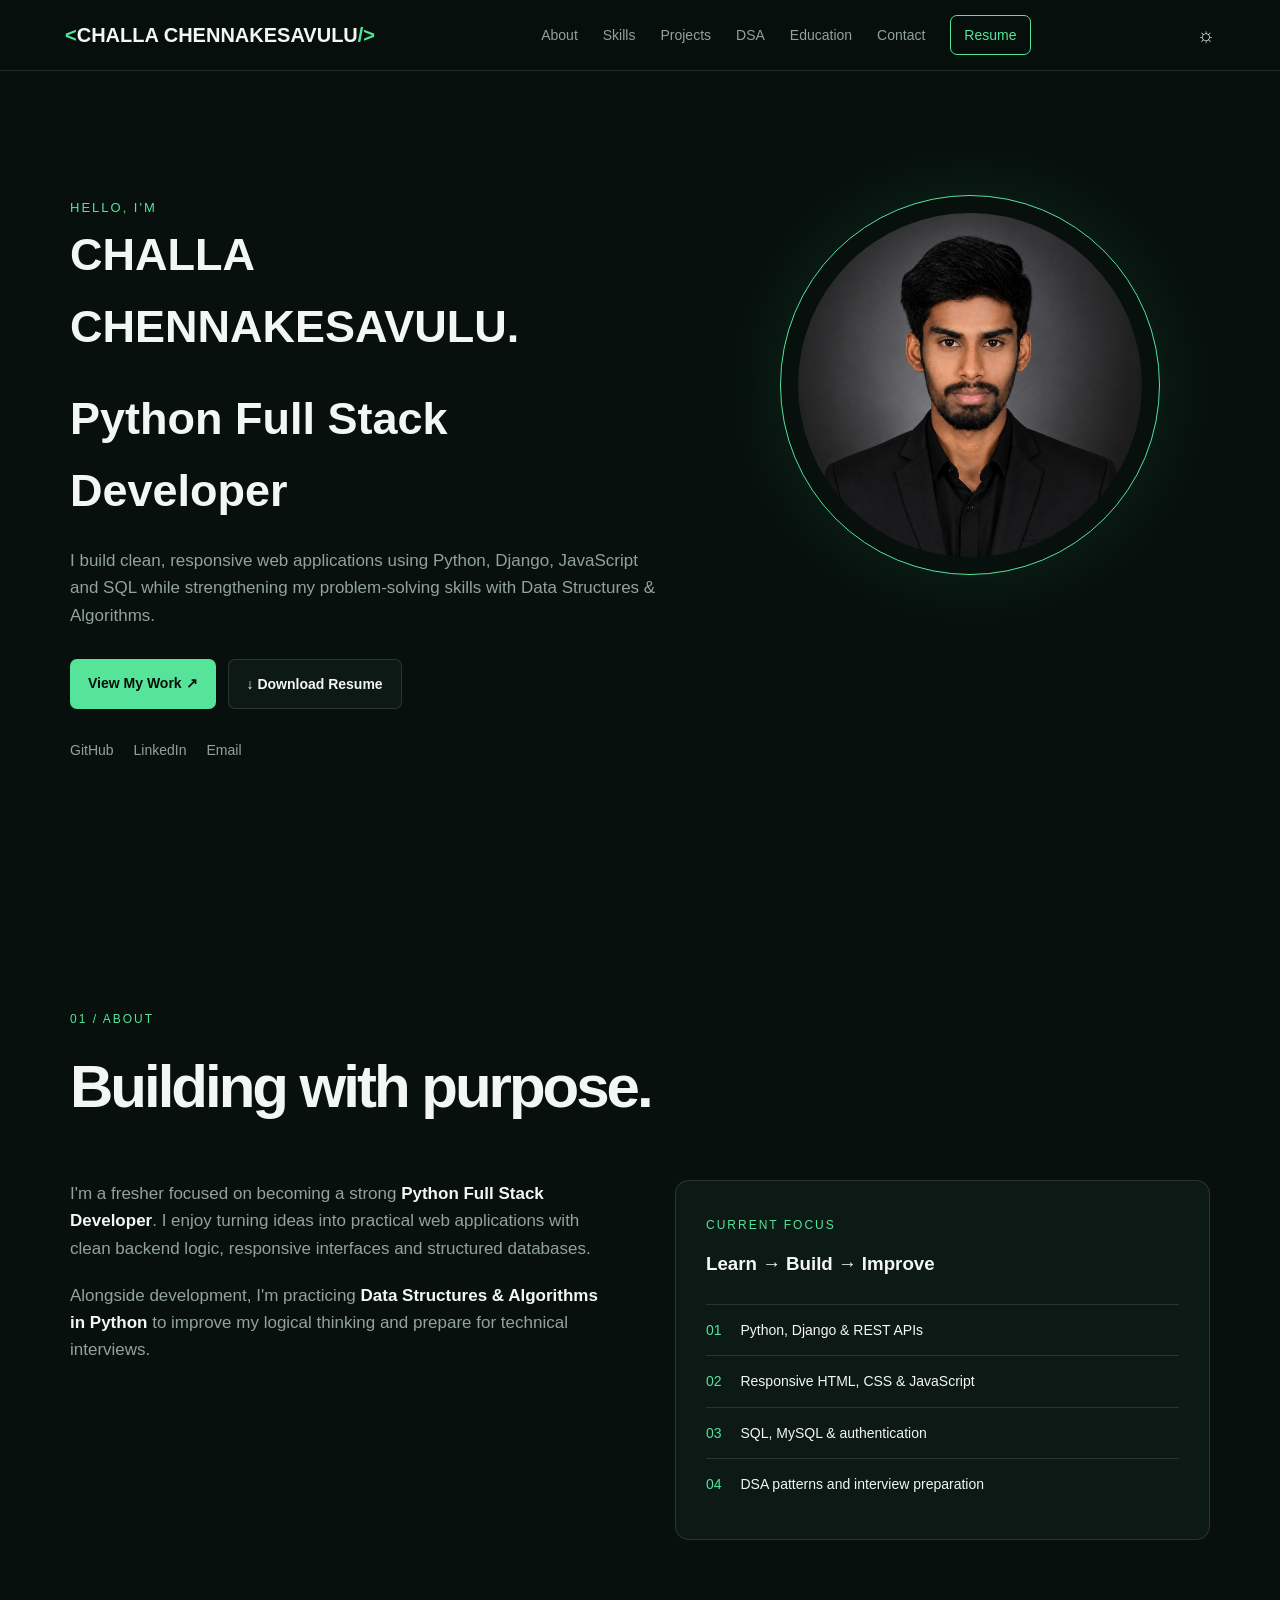
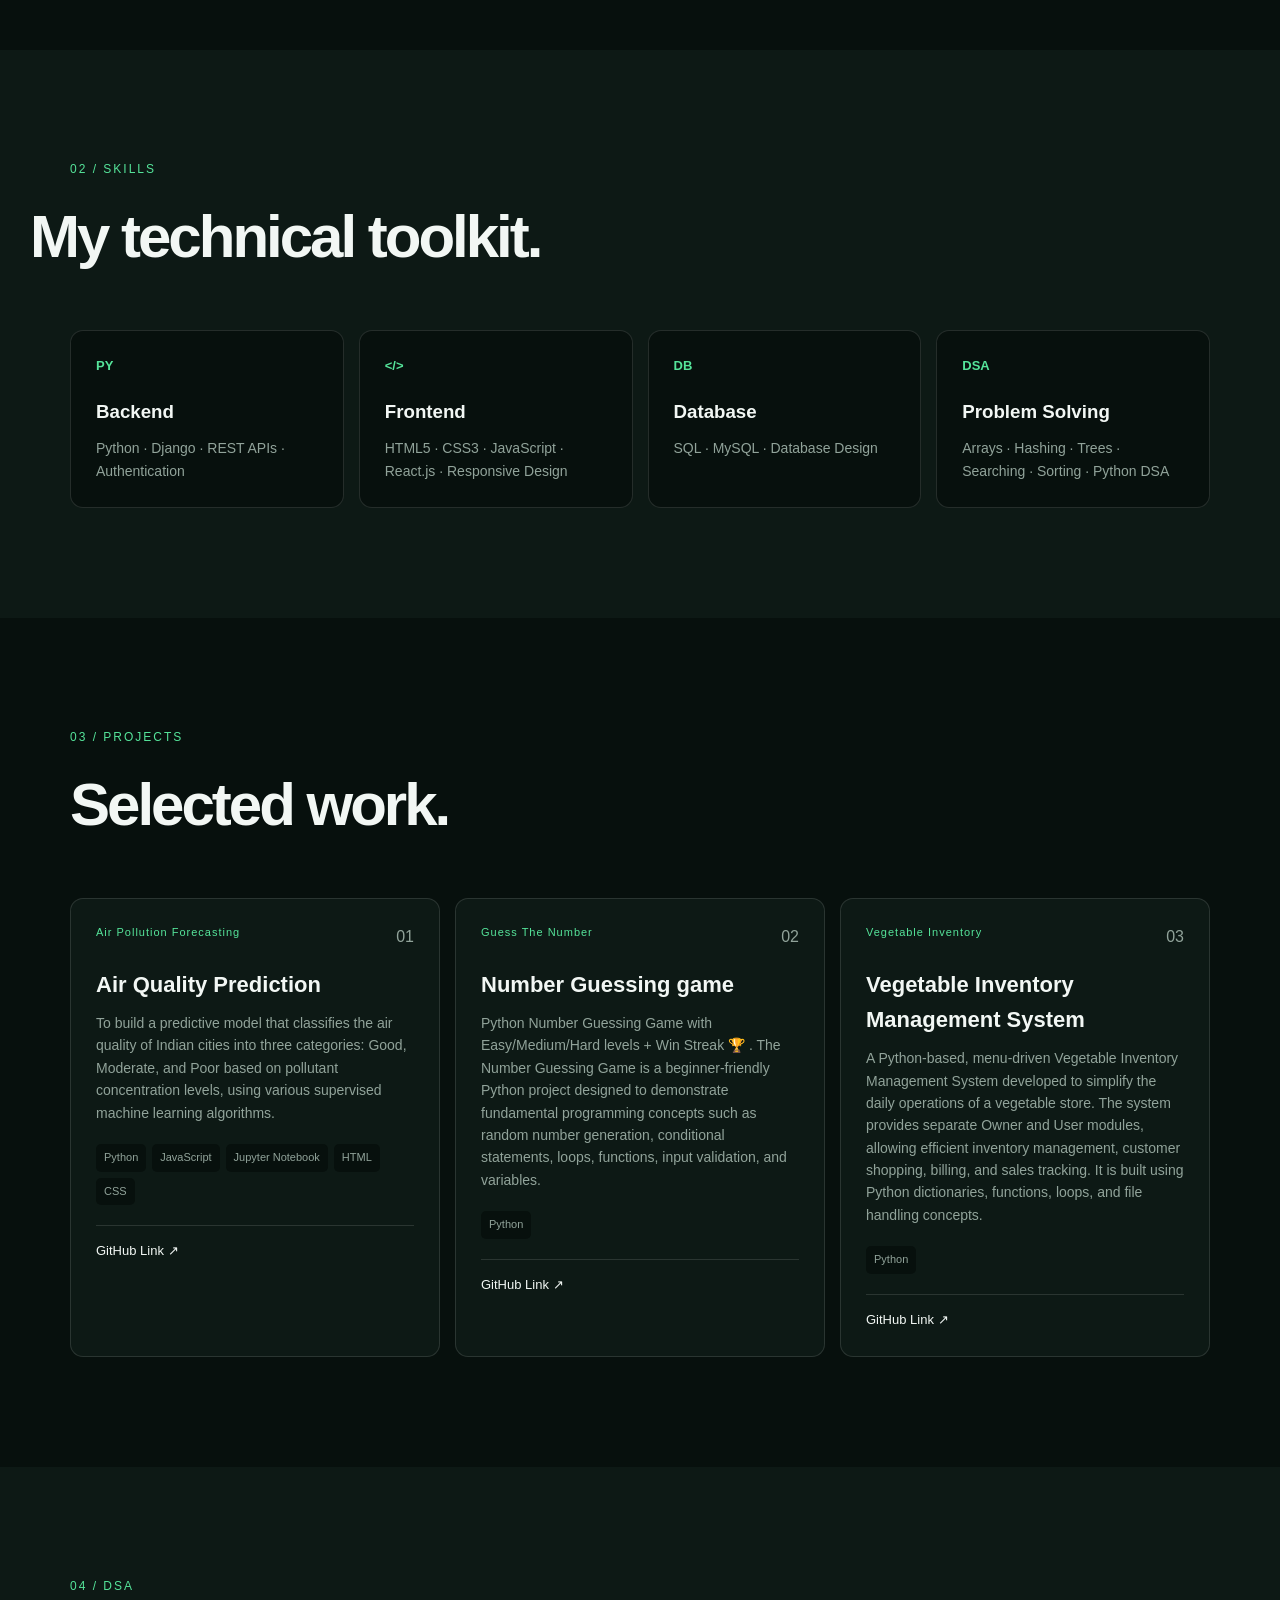
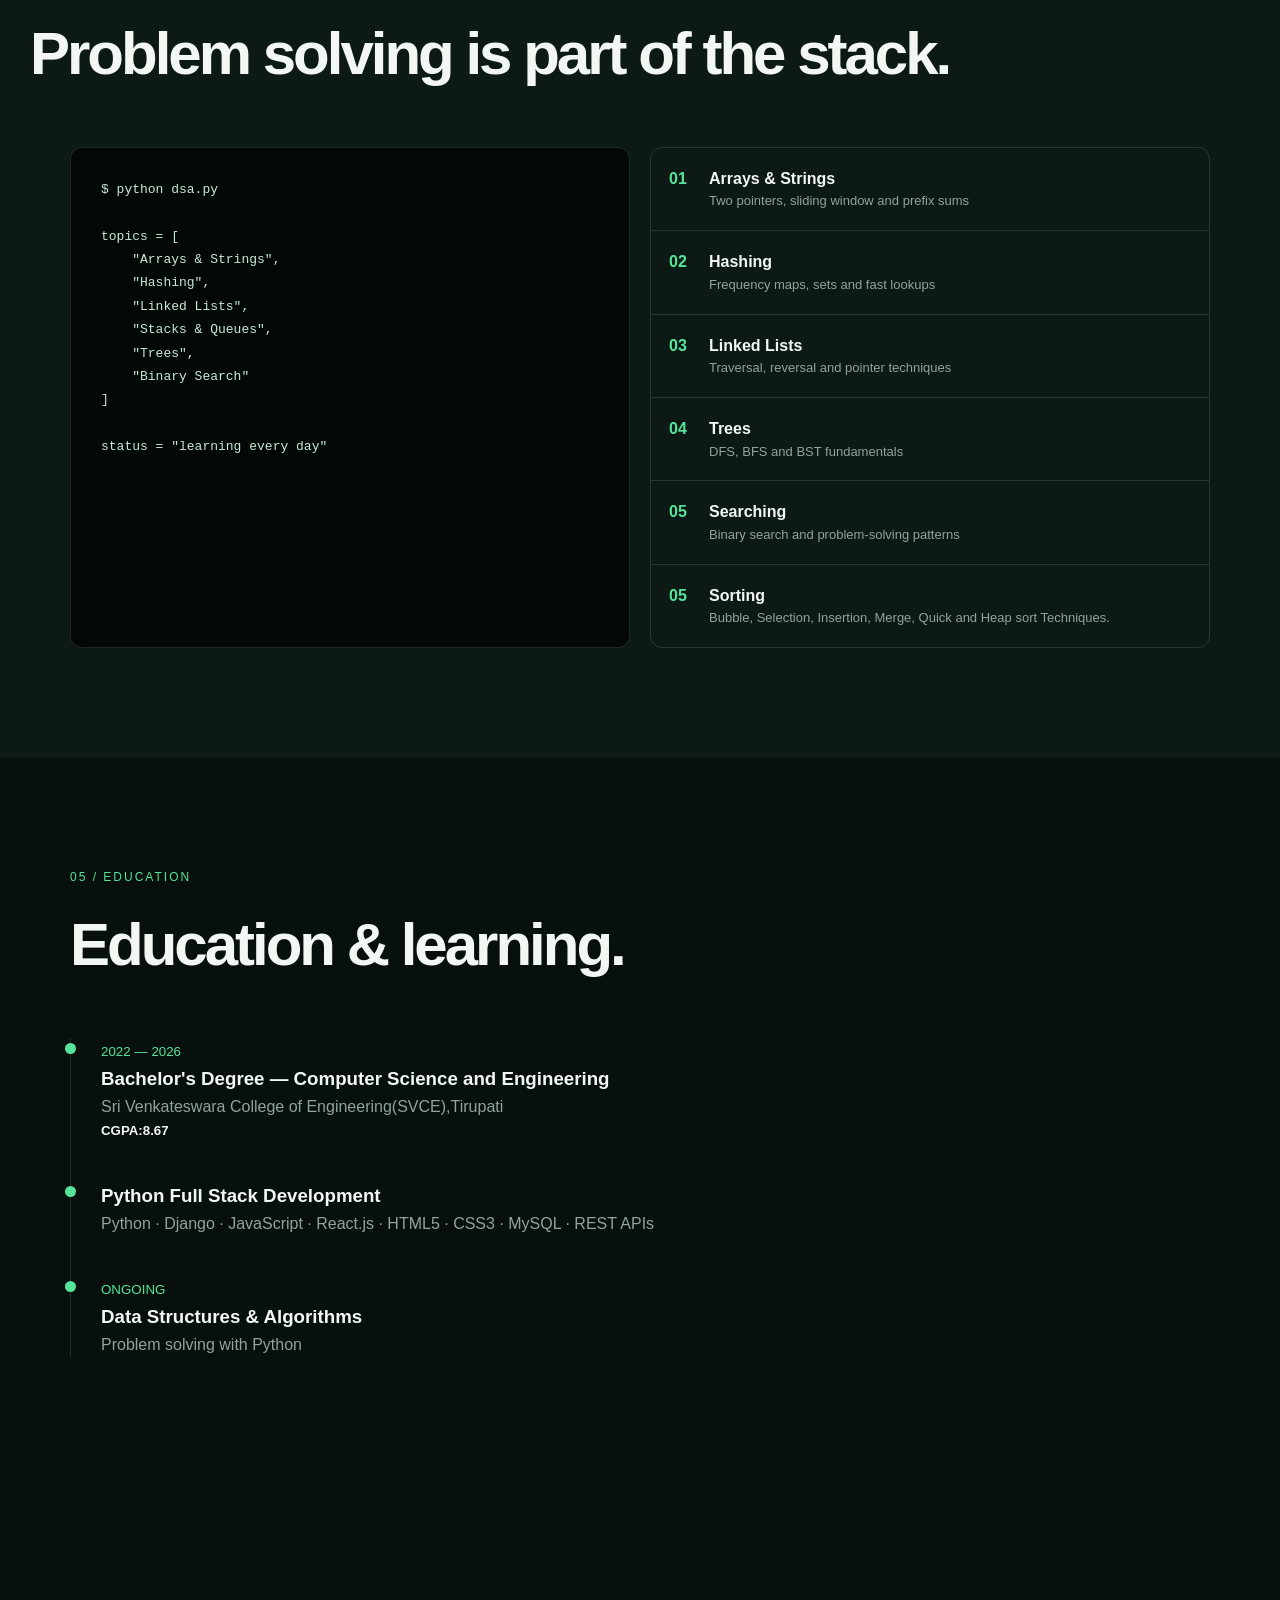
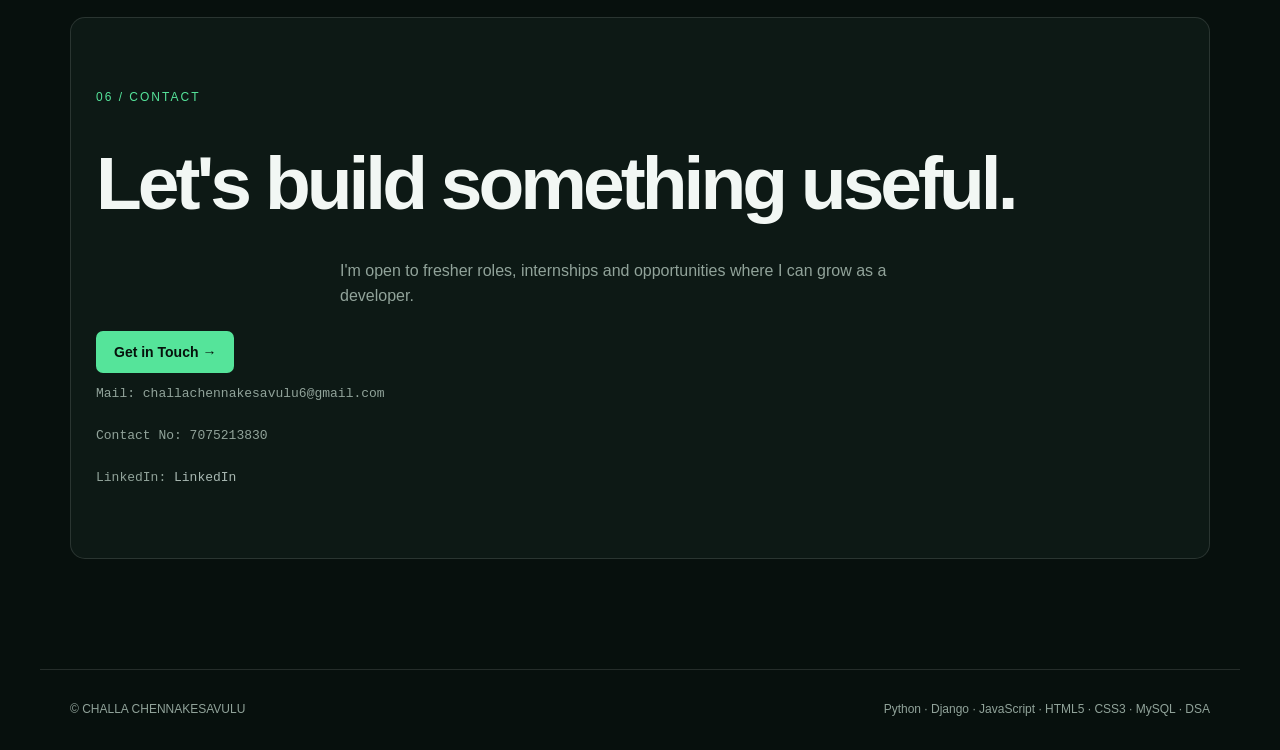
<file: index.html>
<!DOCTYPE html>
<html lang="en">
    <head>
        <meta charset="UTF-8">
        <meta name="viewport" content="width=device-width, intial-scale=1.0">

        <title>CHALLA CHENNAKESAVULU... | <h6>PythonFull Stack Developer</h6></title>

        <link rel="stylesheet" href="style.css">

    </head>
    <body>

<header>
  <nav>

    <a href="#home" class="logo">
      <span>&lt;</span>CHALLA CHENNAKESAVULU<span>/&gt;</span>
    </a>

    <div class="nav-links" id="navLinks">
      <a href="#about">About</a>
      <a href="#skills">Skills</a>
      <a href="#projects">Projects</a>
      <a href="#dsa">DSA</a>
      <a href="#education">Education</a>
      <a href="#contact">Contact</a>
      <a href="resume.pdf" class="resume" download>Resume</a>
    </div>

    <div class="nav-buttons">
      <button id="themeButton">☼</button>
      <button id="menuButton">☰</button>
    </div>

  </nav>
</header>


<!-- HERO -->

<section class="hero" id="home">

  <div>

    <div class="eyebrow">
      HELLO, I'M
    </div>

    <h2>
      CHALLA CHENNAKESAVULU<span>.</span>
    </h2>

    <h2>
      Python Full Stack Developer
    </h2>

    <p class="hero-description">
      I build clean, responsive web applications using Python,
      Django, JavaScript and SQL while strengthening my problem-solving
      skills with Data Structures & Algorithms.
    </p>

    <div class="buttons">
      <a href="#projects" class="btn primary">
        View My Work ↗
      </a>

      <a href="resume.pdf" class="btn secondary" download>
        ↓ Download Resume
      </a>
    </div>

    <div class="socials">
      <a href="https://github.com/chennakesavuluchalla" target="_blank">
        GitHub
      </a>

      <a href="https://www.linkedin.com/in/challachennakesavulu/" target="_blank">
        LinkedIn
      </a>

      <a href="https://mail.google.com/mail/?view=cm&fs=1&to=challachennakesavulu6@gmail.com"
       target="_blank">
      Email
    </a>
    </div>

  </div>


  <div class="photo-container">

    <div class="photo-circle">

      <!--
      PUT YOUR PHOTO IN THE SAME FOLDER
      AND NAME IT:

      profile.jpg
      -->

      <img src="profile.png" alt="Profile Photo">

    </div>

    <div class="floating python">
      Python
    </div>

    <div class="floating django">
      Django
    </div>

    <div class="floating dsa">
      DSA
    </div>

  </div>

</section>


<!-- ABOUT -->

<section id="about">

  <div class="section-label">
    01 / ABOUT
  </div>

  <h2 class="section-title">
    Building with purpose.
  </h2>

  <div class="about-grid">

    <div class="about-text">

      <p>
        I'm a fresher focused on becoming a strong
        <strong>Python Full Stack Developer</strong>.
        I enjoy turning ideas into practical web applications
        with clean backend logic, responsive interfaces and
        structured databases.
      </p>

      <p>
        Alongside development, I'm practicing
        <strong>Data Structures & Algorithms in Python</strong>
        to improve my logical thinking and prepare for
        technical interviews.
      </p>

    </div>


    <div class="focus-box">

      <small class="section-label">
        CURRENT FOCUS
      </small>

      <h3>
        Learn → Build → Improve
      </h3>

      <div class="focus-item">
        <span>01</span>
        Python, Django & REST APIs

      </div>

      <div class="focus-item">
        <span>02</span>
        Responsive HTML, CSS & JavaScript
      </div>

      <div class="focus-item">
        <span>03</span>
        SQL, MySQL & authentication
      </div>

      <div class="focus-item">
        <span>04</span>
        DSA patterns and interview preparation
      </div>

    </div>

  </div>

</section>


<!-- SKILLS -->

<section class="dark-section" id="skills">

  <div class="section-label">
    02 / SKILLS
  </div>

  <h2 class="section-title">
    My technical toolkit.
  </h2>


  <div class="skills">

    <div class="skill">
      <div class="skill-icon">PY</div>
      <h3>Backend</h3>
      <p>
        Python · Django · REST APIs · Authentication
      </p>
    </div>


    <div class="skill">
      <div class="skill-icon">&lt;/&gt;</div>
      <h3>Frontend</h3>
      <p>
        HTML5 · CSS3 · JavaScript · React.js · Responsive Design
      </p>
    </div>


    <div class="skill">
      <div class="skill-icon">DB</div>
      <h3>Database</h3>
      <p>
        SQL · MySQL · Database Design
      </p>
    </div>


    <div class="skill">
      <div class="skill-icon">DSA</div>
      <h3>Problem Solving</h3>
      <p>
        Arrays · Hashing · Trees · Searching · Sorting · Python DSA
      </p>
    </div>

  </div>

</section>


<!-- PROJECTS -->

<section id="projects">

  <div class="section-label">
    03 / PROJECTS
  </div>

  <h2 class="section-title">
    Selected work.
  </h2>


  <div class="projects">

    <article class="project">

      <span class="project-number">01</span>

      <div class="project-type">
        Air Pollution Forecasting
      </div>

      <h3>
        Air Quality Prediction
      </h3>

      <p>
        To build a predictive model that classifies the air quality of Indian cities into three categories: Good, Moderate, and Poor based on pollutant concentration levels, using various supervised machine learning algorithms.
      </p>

      <div class="tags">
        <span class="tag">Python</span>
        <span class="tag">JavaScript</span>
        <span class="tag">Jupyter Notebook</span>
        <span class="tag">HTML</span>
        <span class="tag">CSS</span>
      </div>

      <div class="project-links">
        <a href="https://github.com/chennakesavuluchalla/AIR-QUALITY-PREDICTION">GitHub Link ↗</a>
      </div>

    </article>


    <article class="project">

      <span class="project-number">02</span>

      <div class="project-type">
        Guess The Number
      </div>

      <h3>
        Number Guessing game
      </h3>

      <p>
        Python Number Guessing Game with Easy/Medium/Hard levels + Win Streak 🏆   .
        The Number Guessing Game is a beginner-friendly Python project designed to demonstrate fundamental programming concepts such as random number generation, conditional statements, loops, functions, input validation, and variables.
      </p>
      

      <div class="tags">
        <span class="tag">Python</span>
        
      </div>

      <div class="project-links">
        <a href="https://github.com/chennakesavuluchalla/Number-Guessing-Game">GitHub Link ↗</a>
      </div>

    </article>


    <article class="project">

      <span class="project-number">03</span>

      <div class="project-type">
        Vegetable Inventory
      </div>

      <h3>
        Vegetable Inventory Management System
      </h3>

      <p>
        A Python-based, menu-driven Vegetable Inventory Management System developed to simplify the daily operations of a vegetable store. 
        The system provides separate Owner and User modules, allowing efficient inventory management, customer shopping, billing, and sales tracking. 
        It is built using Python dictionaries, functions, loops, and file handling concepts.
      </p>

      <div class="tags">
        <span class="tag">Python</span>
        
      </div>

      <div class="project-links">
        <a href="https://github.com/chennakesavuluchalla/Vegetable-Inventory-Management-System">GitHub Link ↗</a>
      </div>

    </article>

  </div>

</section>


<!-- DSA -->

<section class="dark-section" id="dsa">

  <div class="section-label">
    04 / DSA
  </div>

  <h2 class="section-title">
    Problem solving is part of the stack.
  </h2>


  <div class="dsa-grid">

    <div class="terminal">

<pre>
$ python dsa.py

topics = [
    "Arrays & Strings",
    "Hashing",
    "Linked Lists",
    "Stacks & Queues",
    "Trees",
    "Binary Search"
]

status = "learning every day"
</pre>

      
    </div>


    <div class="dsa-list">

      <div class="dsa-item">
        <b>01</b>
        <strong>Arrays & Strings</strong>
        <span>
          Two pointers, sliding window and prefix sums
        </span>
      </div>

      <div class="dsa-item">
        <b>02</b>
        <strong>Hashing</strong>
        <span>
          Frequency maps, sets and fast lookups
        </span>
      </div>

      <div class="dsa-item">
        <b>03</b>
        <strong>Linked Lists</strong>
        <span>
          Traversal, reversal and pointer techniques
        </span>
      </div>

      <div class="dsa-item">
        <b>04</b>
        <strong>Trees</strong>
        <span>
          DFS, BFS and BST fundamentals
        </span>
      </div>

      <div class="dsa-item">
        <b>05</b>
        <strong>Searching</strong>
        <span>
          Binary search and problem-solving patterns
        </span>
      </div>

      <div class="dsa-item">
        <b>05</b>
        <strong>Sorting</strong>
        <span>
          Bubble, Selection, Insertion, Merge, Quick and Heap sort Techniques.
        </span>
      </div>

    </div>

  </div>

</section>


<!-- EDUCATION -->

<section id="education">

  <div class="section-label">
    05 / EDUCATION
  </div>

  <h2 class="section-title">
    Education & learning.
  </h2>


  <div class="timeline">

    <div class="timeline-item">

      <small>2022 — 2026</small>

      <h3>
        Bachelor's Degree — Computer Science and Engineering
      </h3>

      <p>
        Sri Venkateswara College of Engineering(SVCE),Tirupati
      </p>
      <h5>CGPA:8.67</h5>

    </div>


    <div class="timeline-item">

      <small></small>

      <h3>
        Python Full Stack Development
      </h3>

      <p>
        Python · Django · JavaScript · React.js · HTML5 · CSS3 · MySQL · REST APIs
      </p>

    </div>


    <div class="timeline-item">

      <small>ONGOING</small>

      <h3>
        Data Structures & Algorithms
      </h3>

      <p>
        Problem solving with Python
      </p>

    </div>

  </div>

</section>


<!-- CONTACT -->

<section id="contact">

  <div class="contact-box">

    <div class="section-label">
      06 / CONTACT
    </div>

    <h2>
      Let's build something useful.
    </h2>

    <p>
      I'm open to fresher roles, internships and opportunities
      where I can grow as a developer.
    </p>

    <a
      href="mailto:challachennakesavulu6@gmail.com"
      class="btn primary"
    >
      Get in Touch →
    </a>
    <div class="email">
      Mail: <a href="mailto:challachennakesavulu6@gmail.com">challachennakesavulu6@gmail.com</a><br><br>

      Contact No: 7075213830<br><br>

      LinkedIn: <a class="linkedin-link"
      href="https://www.linkedin.com/in/challachennakesavulu/" 
      target="_blank">LinkedIn</a>
    </div>
  </div>
    
</section>






<footer>

  <span>
    © <span id="year"></span> CHALLA CHENNAKESAVULU
  </span>

  <span>
    Python · Django · JavaScript · HTML5 · CSS3 · MySQL · DSA
  </span>

</footer>

<script src="script.js"></script>
</body>
</html>
</html>
</file>
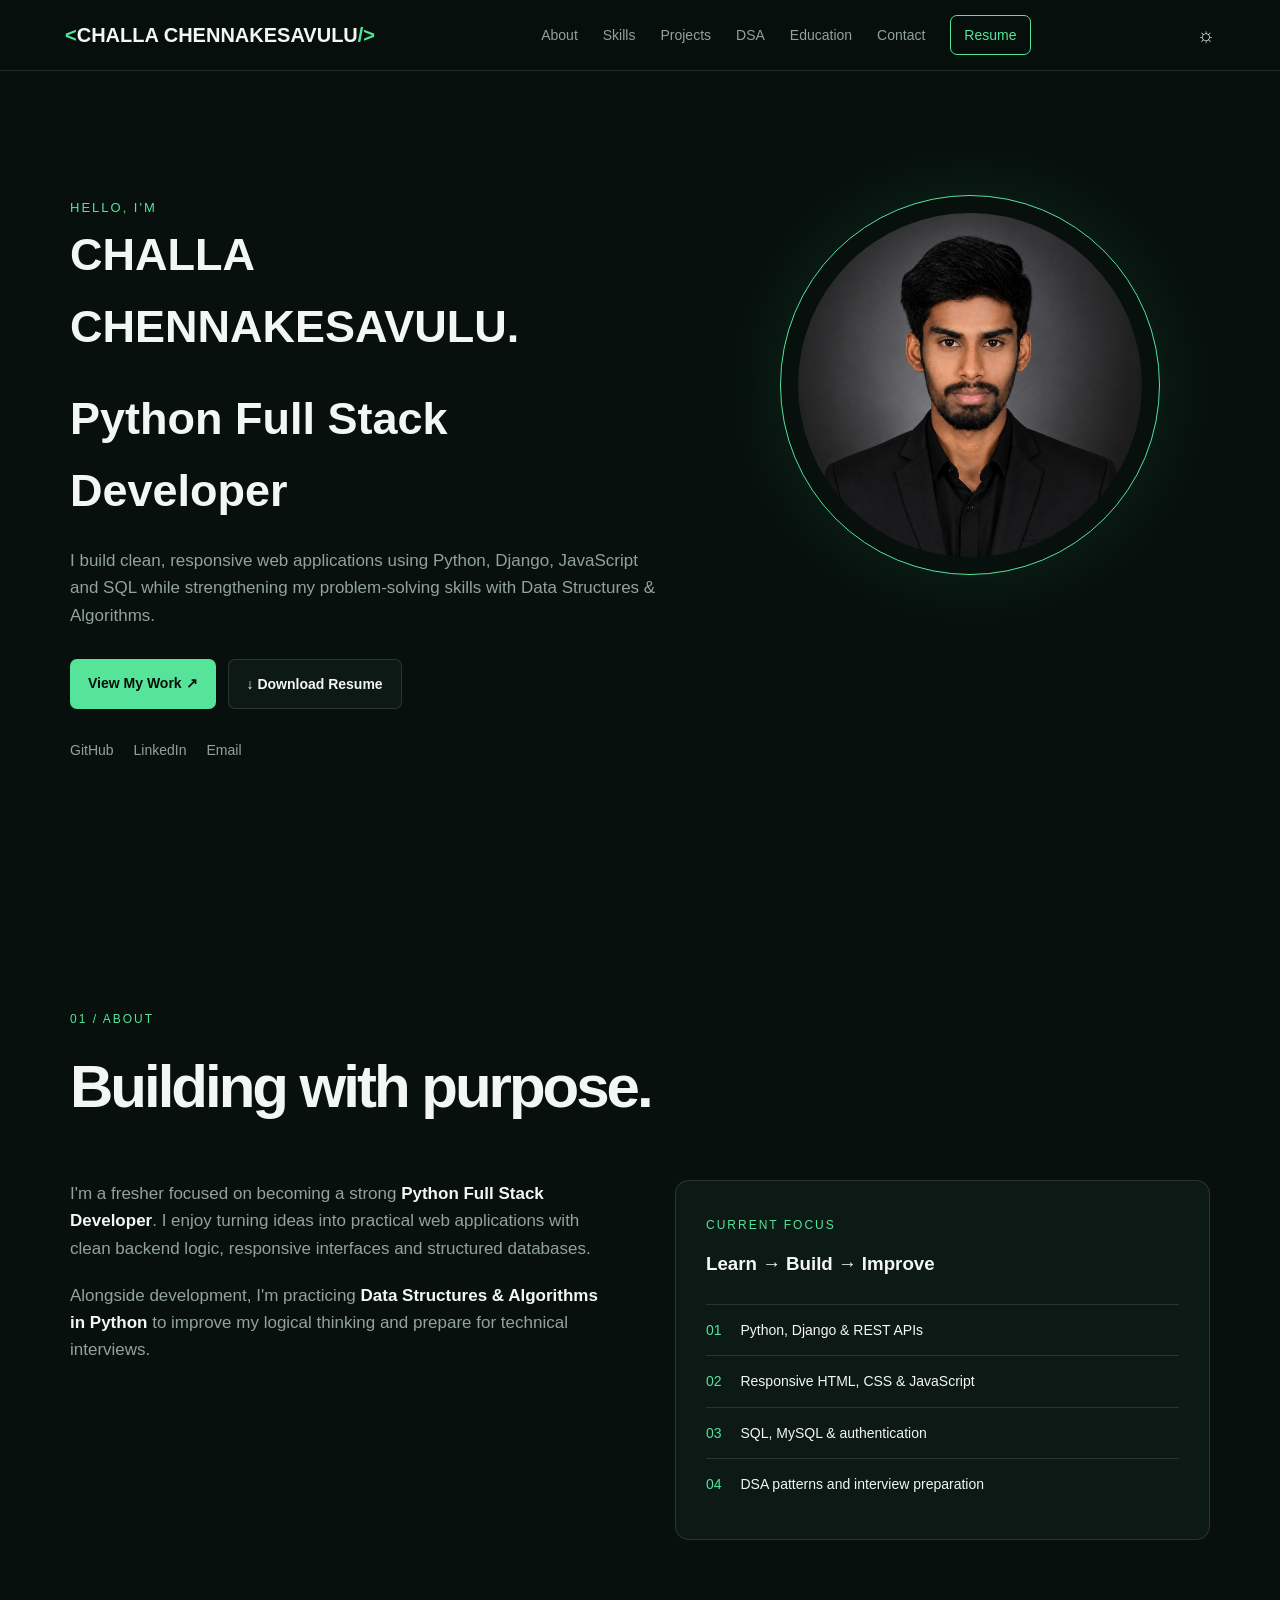
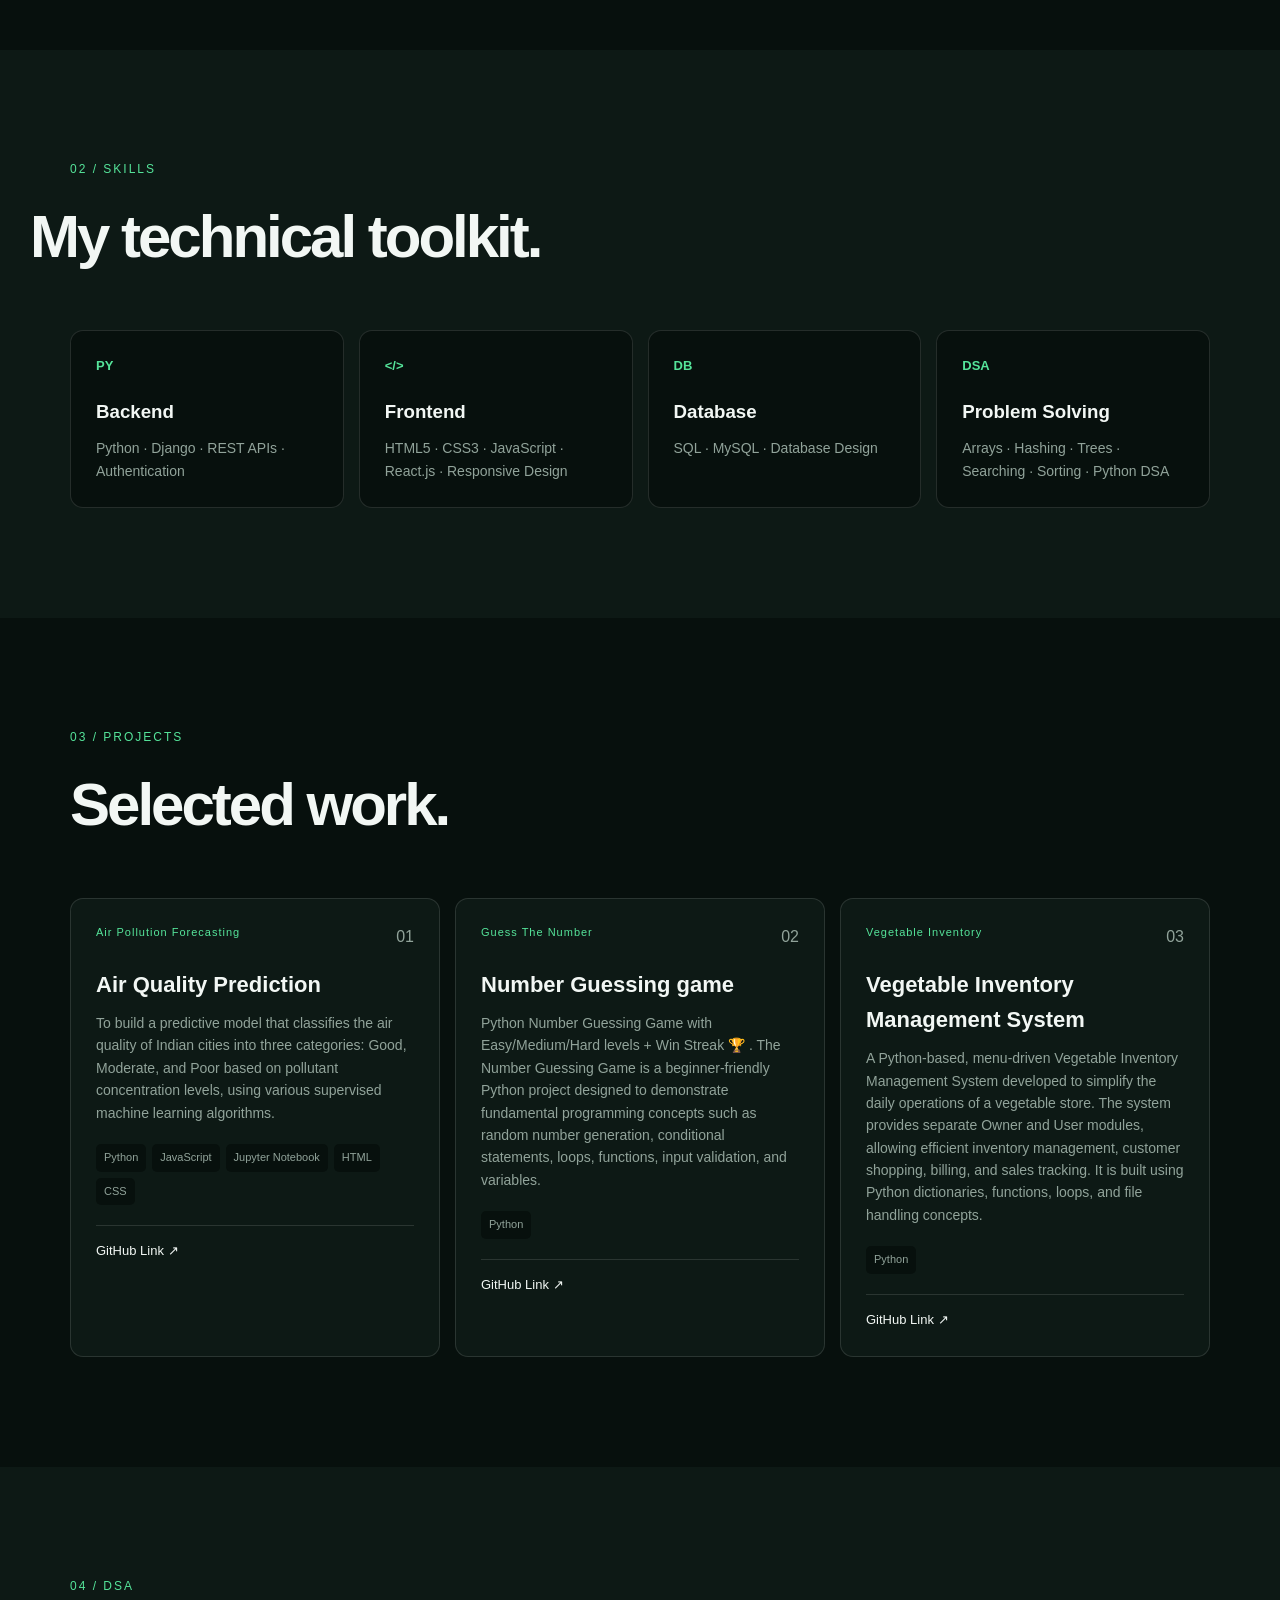
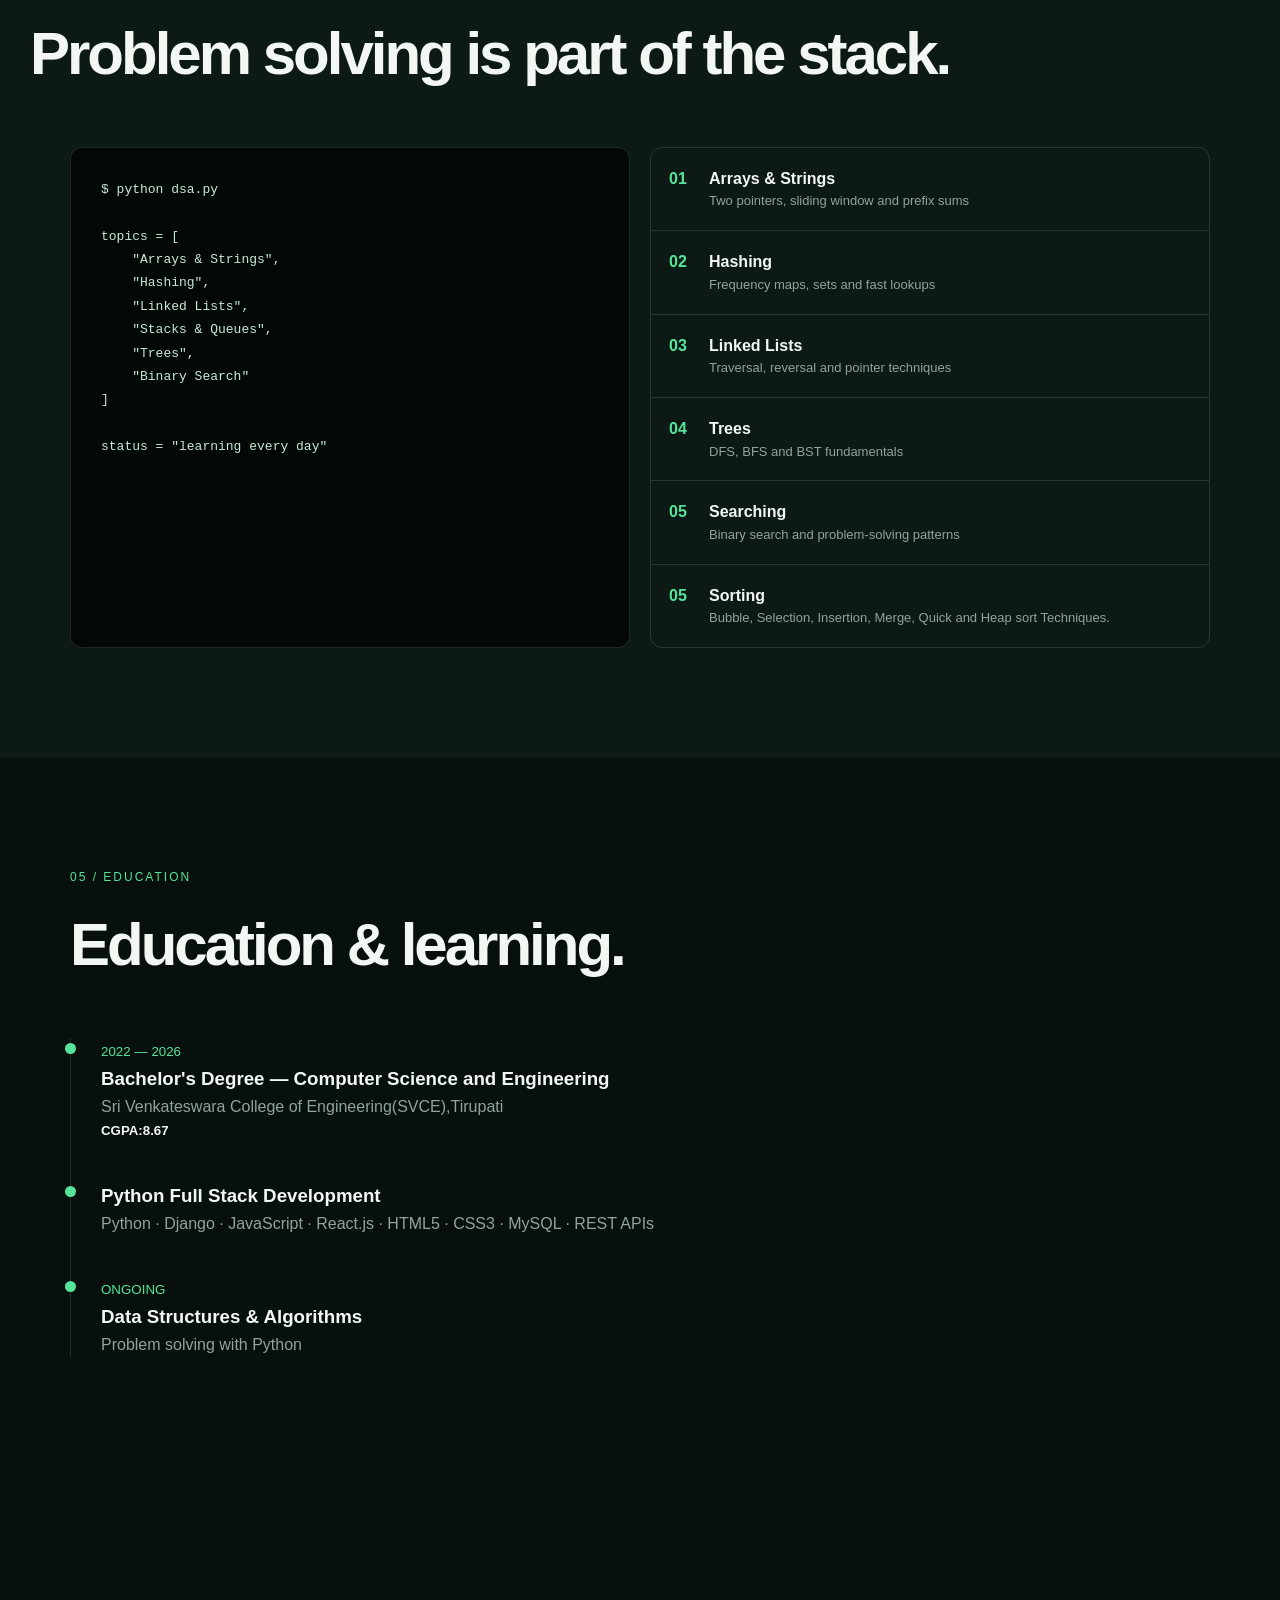
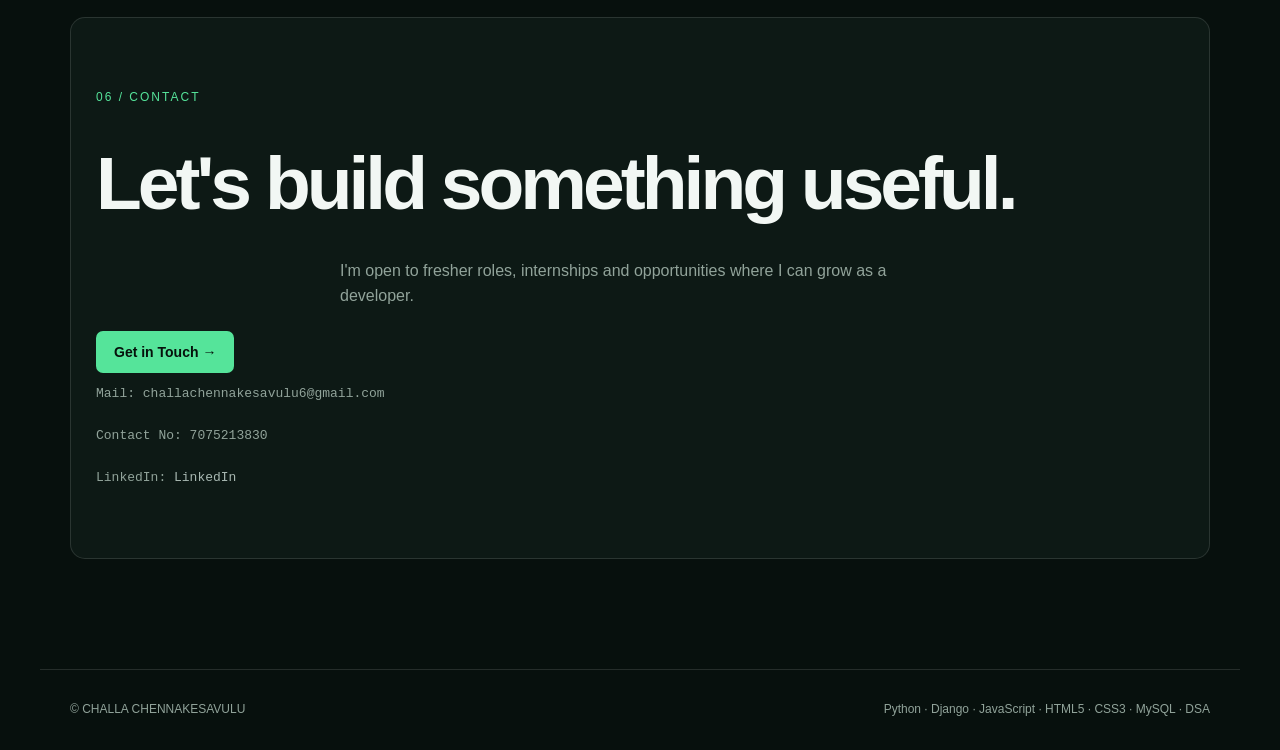
<file: portfolio.html>
<!DOCTYPE html>
<html lang="en">
    <head>
        <meta charset="UTF-8">
        <meta name="viewport" content="width=device-width, intial-scale=1.0">

        <title>CHALLA CHENNAKESAVULU... | <h6>PythonFull Stack Developer</h6></title>

        <link rel="stylesheet" href="style.css">

    </head>
    <body>

<header>
  <nav>

    <a href="#home" class="logo">
      <span>&lt;</span>CHALLA CHENNAKESAVULU<span>/&gt;</span>
    </a>

    <div class="nav-links" id="navLinks">
      <a href="#about">About</a>
      <a href="#skills">Skills</a>
      <a href="#projects">Projects</a>
      <a href="#dsa">DSA</a>
      <a href="#education">Education</a>
      <a href="#contact">Contact</a>
      <a href="resume.pdf" class="resume" download>Resume</a>
    </div>

    <div class="nav-buttons">
      <button id="themeButton">☼</button>
      <button id="menuButton">☰</button>
    </div>

  </nav>
</header>


<!-- HERO -->

<section class="hero" id="home">

  <div>

    <div class="eyebrow">
      HELLO, I'M
    </div>

    <h2>
      CHALLA CHENNAKESAVULU<span>.</span>
    </h2>

    <h2>
      Python Full Stack Developer
    </h2>

    <p class="hero-description">
      I build clean, responsive web applications using Python,
      Django, JavaScript and SQL while strengthening my problem-solving
      skills with Data Structures & Algorithms.
    </p>

    <div class="buttons">
      <a href="#projects" class="btn primary">
        View My Work ↗
      </a>

      <a href="resume.pdf" class="btn secondary" download>
        ↓ Download Resume
      </a>
    </div>

    <div class="socials">
      <a href="https://github.com/chennakesavuluchalla" target="_blank">
        GitHub
      </a>

      <a href="https://www.linkedin.com/in/challachennakesavulu/" target="_blank">
        LinkedIn
      </a>

      <a href="https://mail.google.com/mail/?view=cm&fs=1&to=challachennakesavulu6@gmail.com"
       target="_blank">
      Email
    </a>
    </div>

  </div>


  <div class="photo-container">

    <div class="photo-circle">

      <!--
      PUT YOUR PHOTO IN THE SAME FOLDER
      AND NAME IT:

      profile.jpg
      -->

      <img src="profile.png" alt="Profile Photo">

    </div>

    <div class="floating python">
      Python
    </div>

    <div class="floating django">
      Django
    </div>

    <div class="floating dsa">
      DSA
    </div>

  </div>

</section>


<!-- ABOUT -->

<section id="about">

  <div class="section-label">
    01 / ABOUT
  </div>

  <h2 class="section-title">
    Building with purpose.
  </h2>

  <div class="about-grid">

    <div class="about-text">

      <p>
        I'm a fresher focused on becoming a strong
        <strong>Python Full Stack Developer</strong>.
        I enjoy turning ideas into practical web applications
        with clean backend logic, responsive interfaces and
        structured databases.
      </p>

      <p>
        Alongside development, I'm practicing
        <strong>Data Structures & Algorithms in Python</strong>
        to improve my logical thinking and prepare for
        technical interviews.
      </p>

    </div>


    <div class="focus-box">

      <small class="section-label">
        CURRENT FOCUS
      </small>

      <h3>
        Learn → Build → Improve
      </h3>

      <div class="focus-item">
        <span>01</span>
        Python, Django & REST APIs

      </div>

      <div class="focus-item">
        <span>02</span>
        Responsive HTML, CSS & JavaScript
      </div>

      <div class="focus-item">
        <span>03</span>
        SQL, MySQL & authentication
      </div>

      <div class="focus-item">
        <span>04</span>
        DSA patterns and interview preparation
      </div>

    </div>

  </div>

</section>


<!-- SKILLS -->

<section class="dark-section" id="skills">

  <div class="section-label">
    02 / SKILLS
  </div>

  <h2 class="section-title">
    My technical toolkit.
  </h2>


  <div class="skills">

    <div class="skill">
      <div class="skill-icon">PY</div>
      <h3>Backend</h3>
      <p>
        Python · Django · REST APIs · Authentication
      </p>
    </div>


    <div class="skill">
      <div class="skill-icon">&lt;/&gt;</div>
      <h3>Frontend</h3>
      <p>
        HTML5 · CSS3 · JavaScript · React.js · Responsive Design
      </p>
    </div>


    <div class="skill">
      <div class="skill-icon">DB</div>
      <h3>Database</h3>
      <p>
        SQL · MySQL · Database Design
      </p>
    </div>


    <div class="skill">
      <div class="skill-icon">DSA</div>
      <h3>Problem Solving</h3>
      <p>
        Arrays · Hashing · Trees · Searching · Sorting · Python DSA
      </p>
    </div>

  </div>

</section>


<!-- PROJECTS -->

<section id="projects">

  <div class="section-label">
    03 / PROJECTS
  </div>

  <h2 class="section-title">
    Selected work.
  </h2>


  <div class="projects">

    <article class="project">

      <span class="project-number">01</span>

      <div class="project-type">
        Air Pollution Forecasting
      </div>

      <h3>
        Air Quality Prediction
      </h3>

      <p>
        To build a predictive model that classifies the air quality of Indian cities into three categories: Good, Moderate, and Poor based on pollutant concentration levels, using various supervised machine learning algorithms.
      </p>

      <div class="tags">
        <span class="tag">Python</span>
        <span class="tag">JavaScript</span>
        <span class="tag">Jupyter Notebook</span>
        <span class="tag">HTML</span>
        <span class="tag">CSS</span>
      </div>

      <div class="project-links">
        <a href="https://github.com/chennakesavuluchalla/AIR-QUALITY-PREDICTION">GitHub Link ↗</a>
      </div>

    </article>


    <article class="project">

      <span class="project-number">02</span>

      <div class="project-type">
        Guess The Number
      </div>

      <h3>
        Number Guessing game
      </h3>

      <p>
        Python Number Guessing Game with Easy/Medium/Hard levels + Win Streak 🏆   .
        The Number Guessing Game is a beginner-friendly Python project designed to demonstrate fundamental programming concepts such as random number generation, conditional statements, loops, functions, input validation, and variables.
      </p>
      

      <div class="tags">
        <span class="tag">Python</span>
        
      </div>

      <div class="project-links">
        <a href="https://github.com/chennakesavuluchalla/Number-Guessing-Game">GitHub Link ↗</a>
      </div>

    </article>


    <article class="project">

      <span class="project-number">03</span>

      <div class="project-type">
        Vegetable Inventory
      </div>

      <h3>
        Vegetable Inventory Management System
      </h3>

      <p>
        A Python-based, menu-driven Vegetable Inventory Management System developed to simplify the daily operations of a vegetable store. 
        The system provides separate Owner and User modules, allowing efficient inventory management, customer shopping, billing, and sales tracking. 
        It is built using Python dictionaries, functions, loops, and file handling concepts.
      </p>

      <div class="tags">
        <span class="tag">Python</span>
        
      </div>

      <div class="project-links">
        <a href="https://github.com/chennakesavuluchalla/Vegetable-Inventory-Management-System">GitHub Link ↗</a>
      </div>

    </article>

  </div>

</section>


<!-- DSA -->

<section class="dark-section" id="dsa">

  <div class="section-label">
    04 / DSA
  </div>

  <h2 class="section-title">
    Problem solving is part of the stack.
  </h2>


  <div class="dsa-grid">

    <div class="terminal">

<pre>
$ python dsa.py

topics = [
    "Arrays & Strings",
    "Hashing",
    "Linked Lists",
    "Stacks & Queues",
    "Trees",
    "Binary Search"
]

status = "learning every day"
</pre>

      
    </div>


    <div class="dsa-list">

      <div class="dsa-item">
        <b>01</b>
        <strong>Arrays & Strings</strong>
        <span>
          Two pointers, sliding window and prefix sums
        </span>
      </div>

      <div class="dsa-item">
        <b>02</b>
        <strong>Hashing</strong>
        <span>
          Frequency maps, sets and fast lookups
        </span>
      </div>

      <div class="dsa-item">
        <b>03</b>
        <strong>Linked Lists</strong>
        <span>
          Traversal, reversal and pointer techniques
        </span>
      </div>

      <div class="dsa-item">
        <b>04</b>
        <strong>Trees</strong>
        <span>
          DFS, BFS and BST fundamentals
        </span>
      </div>

      <div class="dsa-item">
        <b>05</b>
        <strong>Searching</strong>
        <span>
          Binary search and problem-solving patterns
        </span>
      </div>

      <div class="dsa-item">
        <b>05</b>
        <strong>Sorting</strong>
        <span>
          Bubble, Selection, Insertion, Merge, Quick and Heap sort Techniques.
        </span>
      </div>

    </div>

  </div>

</section>


<!-- EDUCATION -->

<section id="education">

  <div class="section-label">
    05 / EDUCATION
  </div>

  <h2 class="section-title">
    Education & learning.
  </h2>


  <div class="timeline">

    <div class="timeline-item">

      <small>2022 — 2026</small>

      <h3>
        Bachelor's Degree — Computer Science and Engineering
      </h3>

      <p>
        Sri Venkateswara College of Engineering(SVCE),Tirupati
      </p>
      <h5>CGPA:8.67</h5>

    </div>


    <div class="timeline-item">

      <small></small>

      <h3>
        Python Full Stack Development
      </h3>

      <p>
        Python · Django · JavaScript · React.js · HTML5 · CSS3 · MySQL · REST APIs
      </p>

    </div>


    <div class="timeline-item">

      <small>ONGOING</small>

      <h3>
        Data Structures & Algorithms
      </h3>

      <p>
        Problem solving with Python
      </p>

    </div>

  </div>

</section>


<!-- CONTACT -->

<section id="contact">

  <div class="contact-box">

    <div class="section-label">
      06 / CONTACT
    </div>

    <h2>
      Let's build something useful.
    </h2>

    <p>
      I'm open to fresher roles, internships and opportunities
      where I can grow as a developer.
    </p>

    <a
      href="mailto:your@email.com"
      class="btn primary"
    >
      Get in Touch →
    </a>
    <div class="email">
      Mail: challachennakesavulu6@gmail.com<br><br>

      Contact No: 7075213830<br><br>

      LinkedIn: <a class="linkedin-link"
      href="https://www.linkedin.com/in/challachennakesavulu/" 
      target="_blank">LinkedIn</a>
    </div>
  </div>
    
</section>






<footer>

  <span>
    © <span id="year"></span> CHALLA CHENNAKESAVULU
  </span>

  <span>
    Python · Django · JavaScript · HTML5 · CSS3 · MySQL · DSA
  </span>

</footer>

<script src="script.js"></script>
</body>
</html>
</html>
</file>
<file: style.css>
* { 
  margin: 0; 
  padding: 0; 
  box-sizing: border-box; 
  scroll-behavior: smooth; 
} 
 
:root { 
  --bg: #07100d; 
  --card: #0d1915; 
  --text: #f2f7f4; 
  --muted:#91a39a; 
  --green: #55e49a; 
  --border: rgba(255,255,255,0.12); 
} 
 
body.light { 
  --bg: #f5f8f6; 
  --card: #ffffff; 
  --text: #10221a; 
  --muted: #65756d; 
  --green: #149653; 
  --border: rgba(0,0,0,0.12); 
 
} 
 
body { 
  font-family: Arial, sans-serif; 
  background: var(--bg); 
  color: var(--text); 
  line-height: 1.6; 
  transition: 0.3s; 
} 
 
a { 
  color: inherit; 
  text-decoration: none; 
} 
 
/* NAVBAR */ 
 
header { 
  position: fixed; 
  top: 0; 
  width: 100%; 
  z-index: 1000; 
  background: rgba(7,16,13,0.9); 
  backdrop-filter: blur(15px); 
  border-bottom: 1px solid var(--border);   
} 
 
body.light header { 
  background: rgba(245,248,246,0.9); 
} 
nav { 
  max-width: 1200px; 
  margin: auto; 
  height: 70px; 
  padding: 0 25px; 
  display: flex; 
  align-items: center; 
  justify-content: space-between; 
} 
 
.logo { 
  font-size: 20px; 
  font-weight: bold; 
} 
 
.logo span { 
  color: var(--green); 
} 
 
.nav-links { 
  display: flex; 
  gap: 25px; 
  align-items: center; 
} 
 
.nav-links a { 
  color: var(--muted); 
  font-size: 14px; 
  transition: 0.2s; 
} 
 
.nav-links a:hover { 
  color: var(--green); 
} 
 
 
.resume { 
  border: 1px solid var(--green); 
  color: var(--green) !important; 
  padding: 8px 13px; 
  border-radius: 7px; 
} 
 
.nav-buttons { 
  display: flex; 
  gap: 8px; 
} 
 
.nav-buttons button { 
  background: none; 
  border: none; 
  color: var(--text); 
  font-size: 20px; 
  cursor: pointer; 
} 
 
#menuButton { 
  display: none; 
} 
 
/* HERO */ 
 
.hero { 
  min-height: 100vh; 
  max-width: 1200px; 
  margin: auto; 
  padding: 130px 30px 70px; 
  display: grid; 
  grid-template-columns: 1fr 0.8fr; 
  gap: 60px; 
  align-items: center; 
} 
 
.availability { 
  display: inline-block; 
  border: 1px solid var(--border); 
  padding: 7px 12px; 
  border-radius: 30px; 
  color: var(--green); 
  font-size: 13px; 
  margin-bottom: 25px; 
} 
 
.availability::before { 
  content: "●"; 
  margin-right: 8px; 
} 
 
.eyebrow { 
  color: var(--green); 
  font-size: 13px; 
  letter-spacing: 2px; 
} 
 
h1 { 
  font-size: clamp(55px, 8vw, 105px); 
  line-height: 0.95; 
  letter-spacing: -5px; 
  margin: 10px 0 25px; 
} 
 
h1 span { 
  color: var(--green); 
} 
 
.hero h2 { 
  font-size: clamp(25px, 4vw, 45px); 
  margin-bottom: 20px; 
} 
 
.hero-description { 
  max-width: 650px; 
  color: var(--muted); 
  font-size: 17px; 
} 
 
.buttons { 
  display: flex; 
  gap: 12px; 
  margin: 30px 0; 
  flex-wrap: wrap; 
} 
 
.btn { 
  padding: 13px 18px; 
  border-radius: 7px; 
  font-weight: bold; 
  font-size: 14px; 
} 
 
.primary { 
  background: var(--green); 
  color: #06110b; 
} 
 
.secondary { 
  border: 1px solid var(--border); 
  background: var(--card); 
} 
 
.socials { 
  display: flex; 
  gap: 20px; 
  color: var(--muted); 
  font-size: 14px; 
} 
 
.socials a:hover { 
  color: var(--green); 
} 
 
/* PHOTO */ 
 
.photo-container { 
  display: flex; 
  justify-content: center; 
  position: relative; 
} 
 
.photo-circle { 
  width: 380px; 
  height: 380px; 
  border-radius: 50%; 
  padding: 10px; 
  border: 1px solid var(--green); 
  box-shadow: 0 0 80px rgba(85,228,154,0.1); 
  transform: translateY(-95px);

} 
 
.photo-circle img { 
  width: 100%; 
  height: 100%; 
  border-radius: 50%; 
  object-fit: cover; 
  object-position: center top; 
  border: 7px solid var(--bg); 
} 
 
.floating { 
  position: absolute; 
  background: var(--card); 
  border: 1px solid var(--border); 
  padding: 9px 14px; 
  border-radius: 7px; 
  font-size: 13px; 
  box-shadow: 0 10px 30px rgba(0,0,0,0.3); 
} 
 
.python,
.django,
.dsa {
    display: none; 
} 
 
/* SECTIONS */ 
 
section { 
  max-width: 1200px; 
  margin: auto; 
  padding: 110px 30px; 
} 
 
.dark-section { 
  max-width: none; 
  background: var(--card); 
} 
 
.dark-section > * { 
  max-width: 1140px; 
  margin-left: auto; 
  margin-right: auto; 
} 
 
.section-label { 
  color: var(--green); 
  font-size: 12px; 
  letter-spacing: 2px; 
} 
 
.section-title { 
  font-size: clamp(35px, 5vw, 60px); 
  letter-spacing: -3px; 
  margin: 10px 0 45px; 
} 
 
/* ABOUT */ 
 
.about-grid { 
  display: grid; 
  grid-template-columns: 1fr 1fr; 
  gap: 70px; 
} 
 
.about-text p { 
  color: var(--muted); 
  margin-bottom: 20px; 
  font-size: 17px; 
} 
 
.about-text strong { 
  color: var(--text); 
} 
 
.focus-box { 
  background: var(--card); 
  border: 1px solid var(--border); 
  padding: 30px; 
  border-radius: 14px; 
} 
 
.focus-box h3 { 
  margin: 12px 0 25px; 
} 
 
.focus-item { 
  padding: 14px 0; 
  border-top: 1px solid var(--border); 
  font-size: 14px; 
} 
 
.focus-item span { 
  color: var(--green); 
  margin-right: 15px; 
} 
 

.skills-grid {

    display: grid;

    grid-template-columns:
        repeat(2, 1fr);

    gap: 25px;
}

.skill-category {

    background: var(--surface);

    border: 1px solid var(--border);

    padding: 30px;

    border-radius: var(--radius);

    box-shadow: var(--shadow);
}

.skill-category h3 {
    margin-bottom: 25px;
}

.skill-item {
    margin-bottom: 20px;
}

.skill-info {

    display: flex;

    justify-content: space-between;

    margin-bottom: 8px;

    font-size: 0.9rem;

    font-weight: 600;
}

.skill-bar {

    height: 8px;

    background: var(--border);

    border-radius: 20px;

    overflow: hidden;
}

.skill-progress {

    width: 0;

    height: 100%;

    background: var(--primary);

    border-radius: 20px;

    transition: width 1.2s ease;
}

.technology-list {

    display: flex;

    justify-content: center;

    flex-wrap: wrap;

    gap: 12px;

    margin-top: 45px;
}

.technology-list span {

    padding: 8px 15px;

    border-radius: 30px;

    background: var(--surface);

    border: 1px solid var(--border);

    color: var(--text-light);

    font-size: 0.85rem;

    font-weight: 600;
}

/* SKILLS */ 
 
.skills { 
  display: grid; 
  grid-template-columns: repeat(4,1fr); 
  gap: 15px; 
} 
 
.skill { 
  border: 1px solid var(--border); 
  padding: 25px; 
  border-radius: 13px; 
  background: var(--bg); 
} 
 
.skill-icon { 
  color: var(--green); 
  font-weight: bold; 
  font-size: 13px; 
} 
 
.skill h3 { 
  margin: 20px 0 10px; 
} 
 
.skill p { 
  color: var(--muted); 
  font-size: 14px; 
} 

 
/* PROJECTS */ 
 
.projects { 
  display: grid; 
  grid-template-columns: repeat(3,1fr); 
  gap: 15px; 
} 
 
.project { 
  border: 1px solid var(--border); 
  background: var(--card); 
  border-radius: 13px; 
  padding: 25px; 
  transition: 0.3s; 
} 
 
.project:hover { 
  transform: translateY(-7px); 
  border-color: var(--green); 
} 
 
.project-number { 
  color: var(--muted); 
  float: right; 
} 
 
.project-type { 
  color: var(--green); 
  font-size: 11px; 
  letter-spacing: 1px; 
} 
 
.project h3 { 
  margin: 25px 0 10px; 
  font-size: 22px; 
} 
 
.project p { 
  color: var(--muted); 
  font-size: 14px; 
  min-height: 100px; 
} 
 
.tags { 
  display: flex; 
  flex-wrap: wrap; 
  gap: 6px; 
  margin: 20px 0; 
} 
 
.tag { 
  background: var(--bg); 
  color: var(--muted); 
  padding: 5px 8px; 
  border-radius: 5px; 
  font-size: 11px; 
} 
 
.project-links { 
  border-top: 1px solid var(--border); 
  padding-top: 15px; 
  display: flex; 
  gap: 20px; 
  font-size: 13px; 
} 
 
.project-links a:hover { 
  color: var(--green); 
} 
 
/* DSA */ 
 
.dsa-grid { 
  display: grid; 
  grid-template-columns: 1fr 1fr; 
  gap: 20px; 
} 
 
.terminal { 
  background: #020806; 
  border-radius: 12px; 
  border: 1px solid var(--border); 
  padding: 30px; 
} 
 
.terminal pre { 
  color: #c8e8d7; 
  font-family: monospace; 
  line-height: 1.8; 
  overflow-x: auto; 
} 
 
.terminal a { 
  color: var(--green); 
  font-size: 13px; 
} 
 
.dsa-list { 
  border: 1px solid var(--border); 
  border-radius: 12px; 
  overflow: hidden; 
} 
 
.dsa-item { 
  display: grid; 
  grid-template-columns: 40px 1fr; 
  padding: 18px; 
  border-bottom: 1px solid var(--border); 
} 
 
.dsa-item:last-child { 
  border-bottom: none; 
} 
 
.dsa-item b { 
  color: var(--green); 
} 
 
.dsa-item span { 
  grid-column: 2; 
  color: var(--muted); 
  font-size: 13px; 
} 
 
/* EDUCATION */ 
 
.timeline { 
  border-left: 1px solid var(--border); 
  padding-left: 30px; 
} 
 
.timeline-item { 
  position: relative; 
  margin-bottom: 40px; 
} 
 
.timeline-item::before { 
  content: ""; 
  position: absolute; 
  width: 11px; 
  height: 11px; 
  border-radius: 50%; 
  background: var(--green); 
  left: -36px; 
  top: 5px; 
} 
 
.timeline-item small { 
  color: var(--green); 
} 
 
.timeline-item p { 
  color: var(--muted); 
} 
 
/* CONTACT */ 
 
.contact { 
  text-align: center; 
} 
 
.contact-box { 
  border: 1px solid var(--border); 
  border-radius: 15px; 
  padding: 70px 25px; 
  background: var(--card); 
} 
 
.contact-box h2 { 
  font-size: clamp(40px, 6vw, 75px); 
  letter-spacing: -4px; 
  margin: 15px 0; 
} 
 
.contact-box p { 
  color: var(--muted); 
  max-width: 600px; 
  margin: auto auto 30px; 
} 
 
.email { 
  margin-top: 20px; 
  color: var(--muted); 
  font-family: monospace; 
} 


.linkedin-link {
    display: inline;
    color: #a8b8b2;
    text-decoration: none;
    transition: color 0.3s ease;
}

.linkedin-link:hover {
    color: var(--green); 
}
/* FOOTER */ 
 
footer { 
  border-top: 1px solid var(--border); 
  padding: 30px; 
  display: flex; 
  justify-content: space-between; 
  color: var(--muted); 
  font-size: 12px; 
  max-width: 1200px; 
  margin: auto; 
} 
 
/* MOBILE */ 
 
@media(max-width:900px) { 
 
  .nav-links { 
    position: absolute; 
    top: 70px; 
    left: 0; 
    right: 0; 
    display: none; 
    flex-direction: column; 
    background: var(--card); 
    padding: 20px 30px; 
    border-bottom: 1px solid var(--border); 
  } 
 
  .nav-links.active { 
    display: flex; 
  } 
 
  #menuButton { 
    display: block; 
  } 
 
  .hero { 
    grid-template-columns: 1fr; 
  } 
 
  .photo-container { 
    order: -1; 
  } 
 
  .skills { 
    grid-template-columns: 1fr 1fr; 
  } 
 
  .projects { 
    grid-template-columns: 1fr; 
  } 
 
  .about-grid, 
  .dsa-grid { 
    grid-template-columns: 1fr; 
  } 
} 
 
@media(max-width:600px) { 
 
  nav { 
    padding: 0 18px; 
  } 
 
  .hero { 
    padding: 110px 20px 60px; 
  } 
 
  section { 
    padding: 80px 20px; 
  } 
 
  h1 { 
    font-size: 60px; 
  } 
 
  .photo-circle { 
    width: 280px; 
    height: 280px; 
  } 
 
  .floating { 
    display: none; 
  } 
 
  .skills { 
    grid-template-columns: 1fr; 
  } 
 
  .buttons { 
    flex-direction: column; 
  } 
 
  .btn { 
    text-align: center; 
  } 
 
  footer { 
    flex-direction: column; 
    gap: 10px; 
  } 
}
</file>
